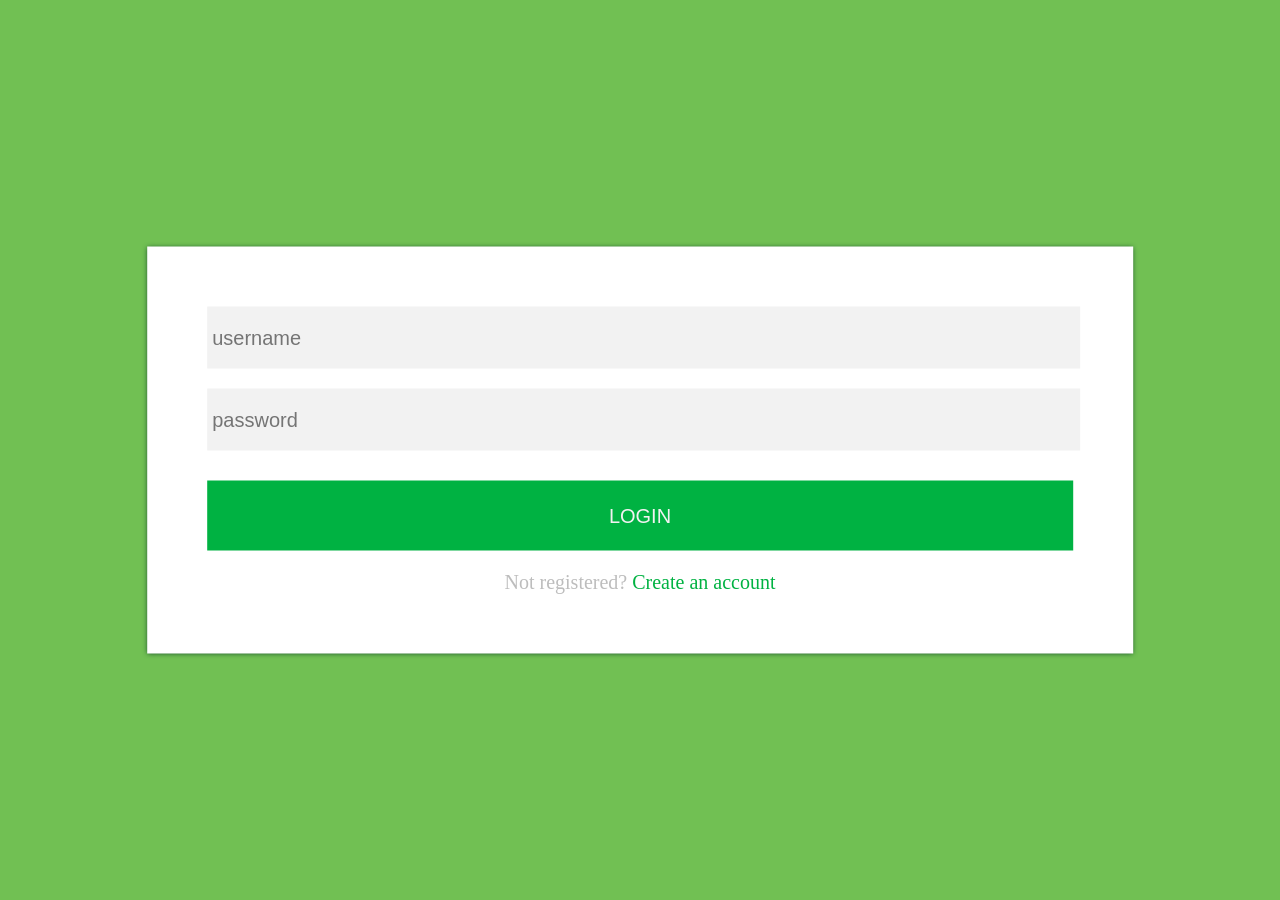
<file: index.html>
<!DOCTYPE html>

<html>

<head>
    <link rel="stylesheet" href="css/tela1.css">
    <meta name="viewport" content="width=device-width, initial-sacle=1.0, user-scalable=no">

</head>

<body>
    <div id="login-block">
        <form class="login-form" action="#" method="POST">
            <input type="text" name="username" id="username" placeholder="username">
            <input type="password" name="password" id="password" placeholder="password">

            <button type="submit" name="login">LOGIN</button>
            <p>Not registered? <a href="#">Create an account</a></p>
        </form>
    </div>
</body>

</html>
</file>
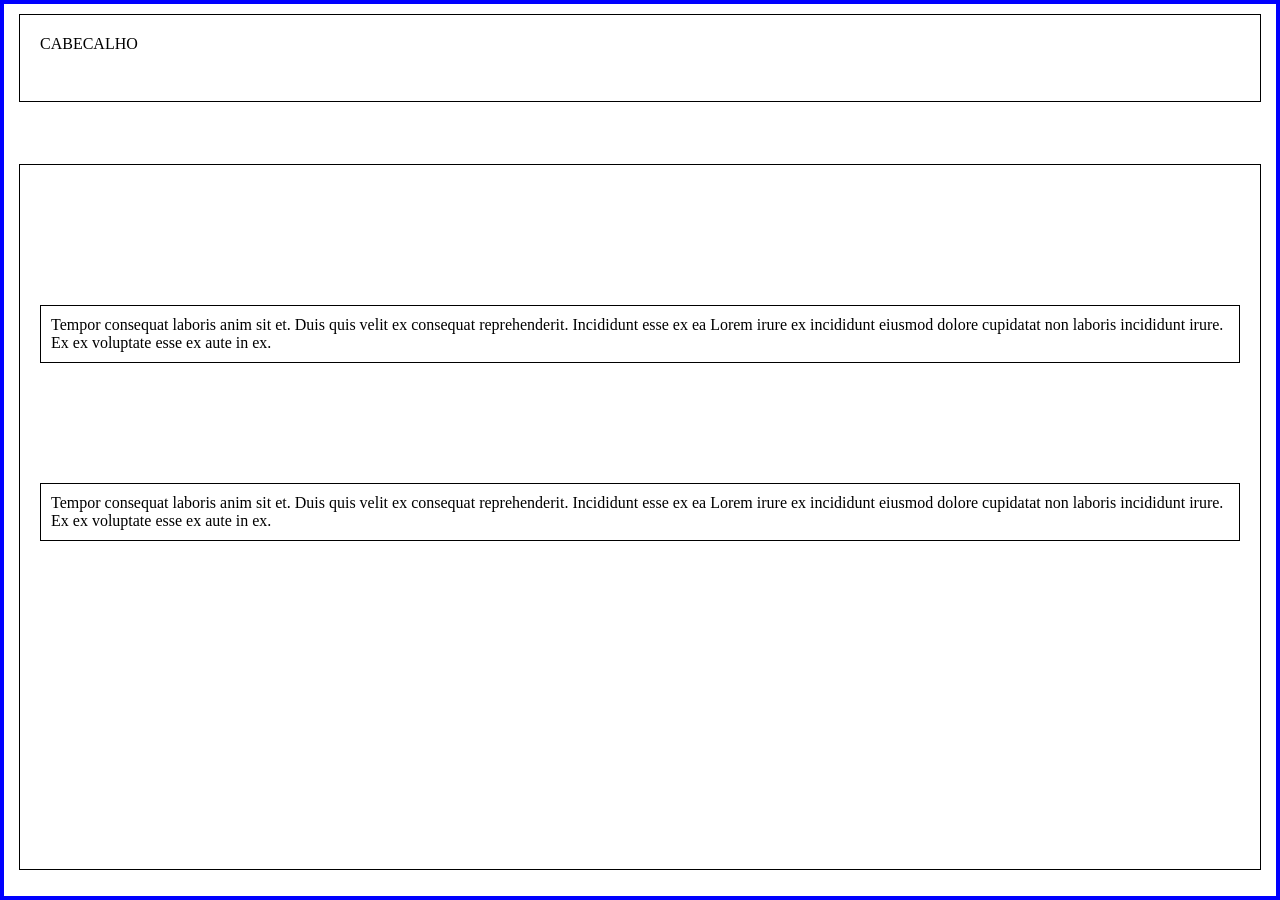
<file: senai-exemplo-25102017/index.html>
<!DOCTYPE html>
<html lang="pt-BR">

<head>
    <title></title>
    <meta charset="UTF-8">
    <meta name="viewport" content="width=device-width, initial-scale=1">
    <link href="css/style.css" rel="stylesheet">
</head>

<body>
    <header>CABECALHO</header>
    <main>
        <p>Tempor consequat laboris anim sit et. Duis quis velit ex consequat reprehenderit. Incididunt esse ex ea Lorem irure
            ex incididunt eiusmod dolore cupidatat non laboris incididunt irure. Ex ex voluptate esse ex aute in ex.</p>
        <p>Tempor consequat laboris anim sit et. Duis quis velit ex consequat reprehenderit. Incididunt esse ex ea Lorem irure
            ex incididunt eiusmod dolore cupidatat non laboris incididunt irure. Ex ex voluptate esse ex aute in ex.</p>
    </main>
    <!--<footer>RODAPE</<footer>-->
</body>

</html>
</file>
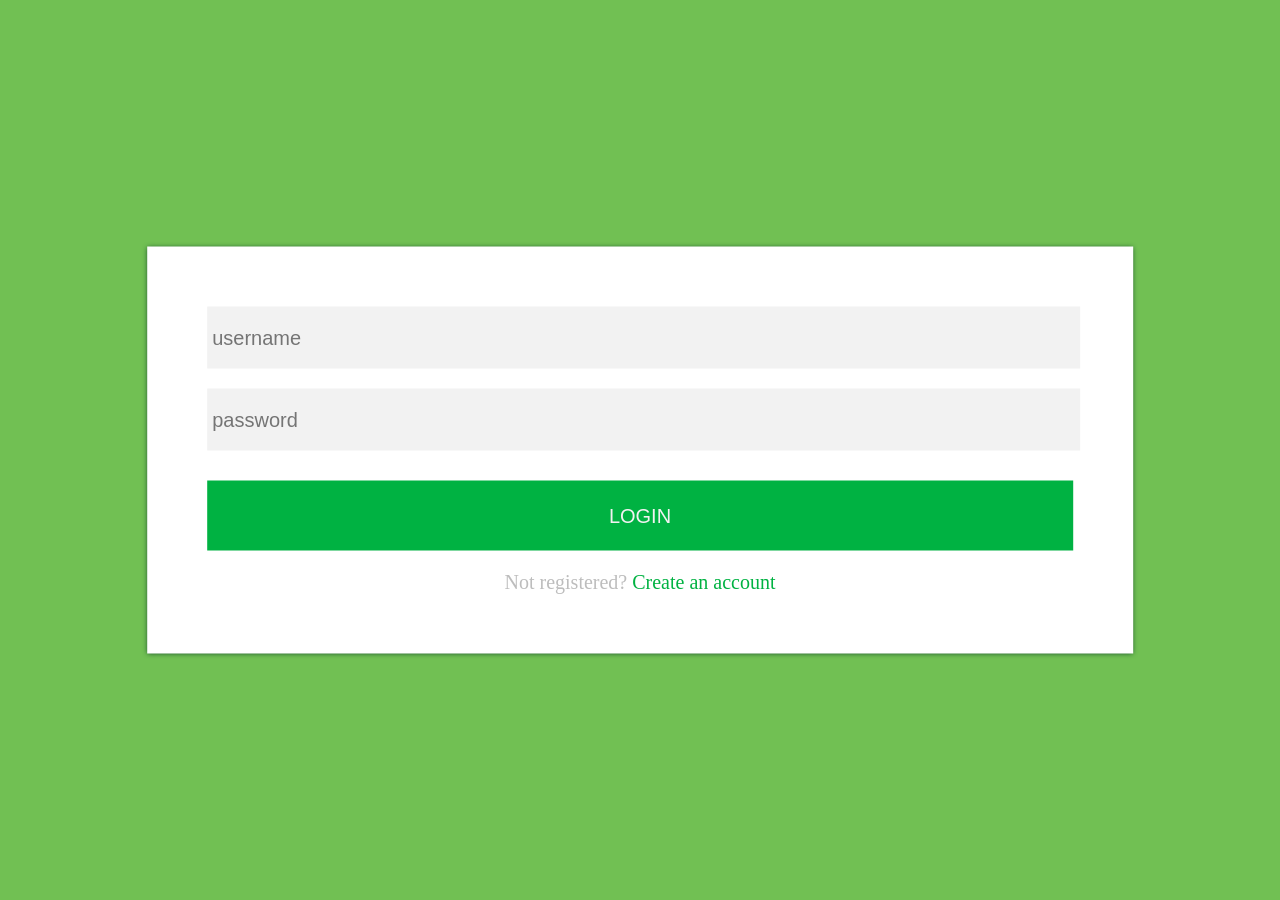
<file: tela1.html>
<!DOCTYPE html>

<html>
    <head>
        <link rel="stylesheet" href="css/tela1.css">
    </head>
    <body>
        <div id="login-block">
            <form class="login-form" action="#" method="POST">
                <input type="text" name="username" id="username" placeholder="username">
                <input type="password" name="password" id="password" placeholder="password">

                <button type="submit" name="login">LOGIN</button>
                <p>Not registered? <a href="#">Create an account</a></p>
            </form> 
        </div>
    </body>
</html>
</file>
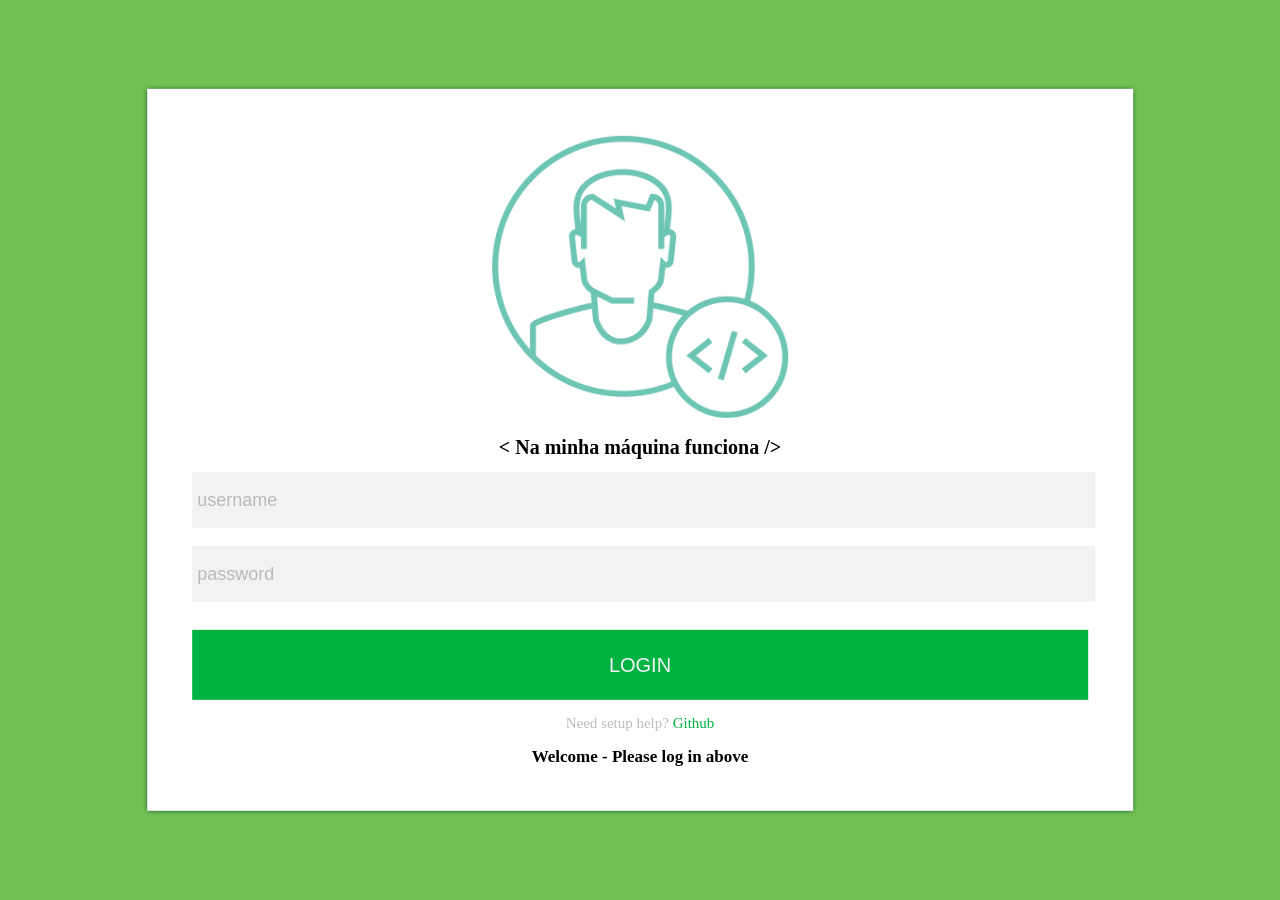
<file: tela2.html>
<!DOCTYPE html>

<html>

<head>
    <meta charset="utf-8">
    <link rel="stylesheet" href="css/tela2.css">
    <meta name="viewport" content="width=device-width, initial-sacle=1.0, user-scalable=no">
</head>

<body>
    <div id="login-block">
        <img src="img/logo.png" alt="logo">
        <h1>
            < Na minha máquina funciona /> </h1>
        <form class="login-form" action="#" method="POST">
            <input type="text" name="username" id="username" placeholder="username">
            <input type="password" name="password" id="password" placeholder="password">

            <button type="submit" name="login">LOGIN</button>
            <p>Need setup help? <a target="_blank" href="https://github.com/bruno-alencar">Github</a></p>
        </form>
        <h2>Welcome - Please log in above</h2>
    </div>
</body>

</html>
</file>
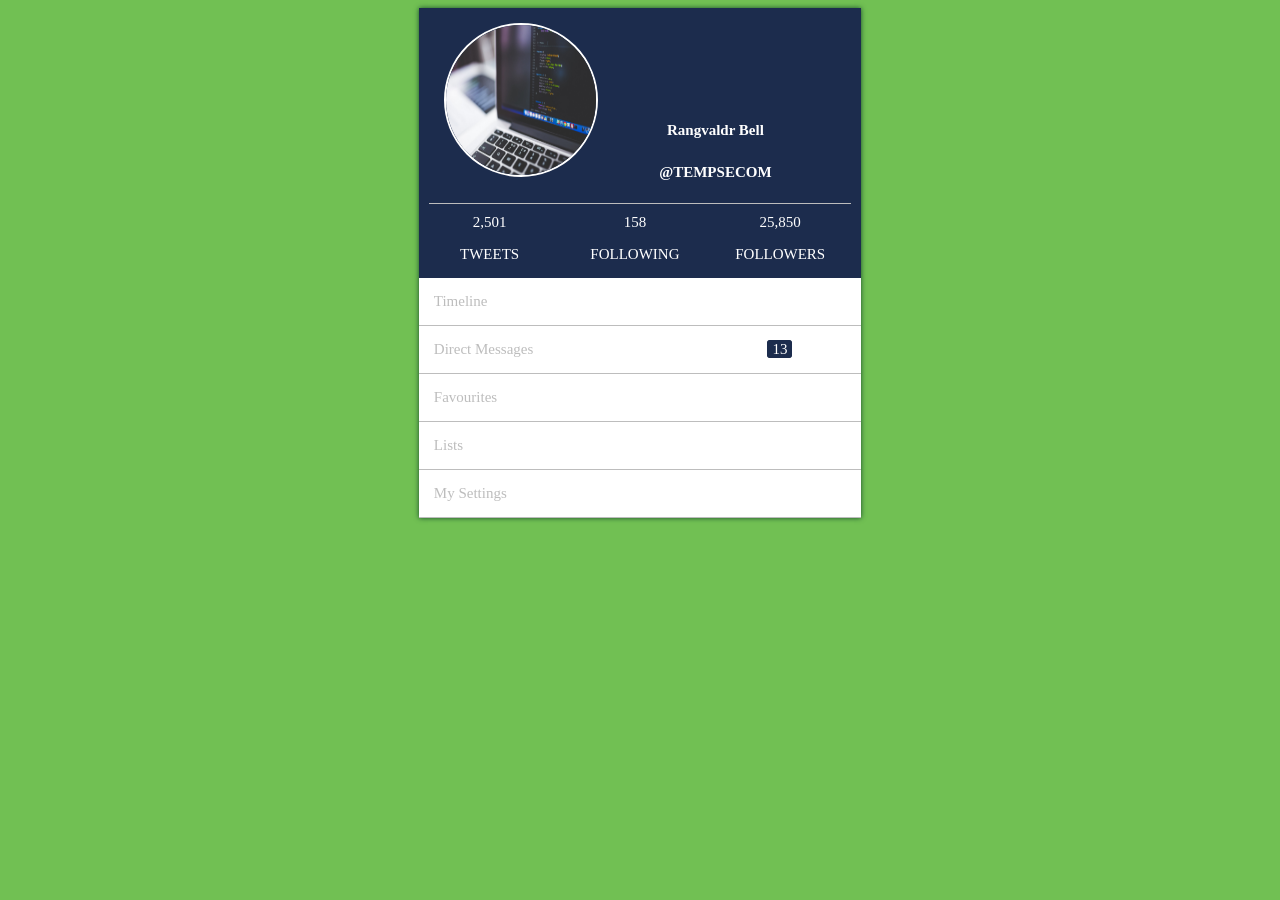
<file: tela3.html>
<!DOCTYPE html>

<html>

<head>
    <meta charset="utf-8">
    <link rel="stylesheet" href="css/tela3.css">
    <meta name="viewport" content="width=device-width, initial-sacle=1.0, user-scalable=no">
</head>

<body>
    <main>
        <section class="information">
            <div id="information__layer">
                <div id="information__picture">
                    <img src="img/imagem.jpeg" alt="logo">
                </div>
                <div id="information__description">
                    <h1>Rangvaldr Bell</h1>
                    <h2>@TEMPSECOM</h2>
                </div>
            </div>
            <ul>
                <li>
                    <span class="information__value">2,501</span>
                    <p>TWEETS</p>
                </li>
                <li>
                    <span class="information__value">158</span >
                    <p>FOLLOWING</p>
                </li>

                <li>
                    <span  class="information__value">25,850</span >
                    <p>FOLLOWERS</p>
                </li>
            </ul>
        </section>
        <nav class="navigation">
            <ul>
                <li><a href="#">Timeline</a></li>
                <li><a href="#">
                    <p>Direct Messages</p>
                    <span id="navigation__quantity">13</span>
                    </a>
                </li>
                <li><a href="">Favourites</a></li>
                <li><a href="">Lists</a></li>
                <li><a href="">My Settings</a></li>
            </ul>
            </nav>
    </main>
</body>

</html>
</file>
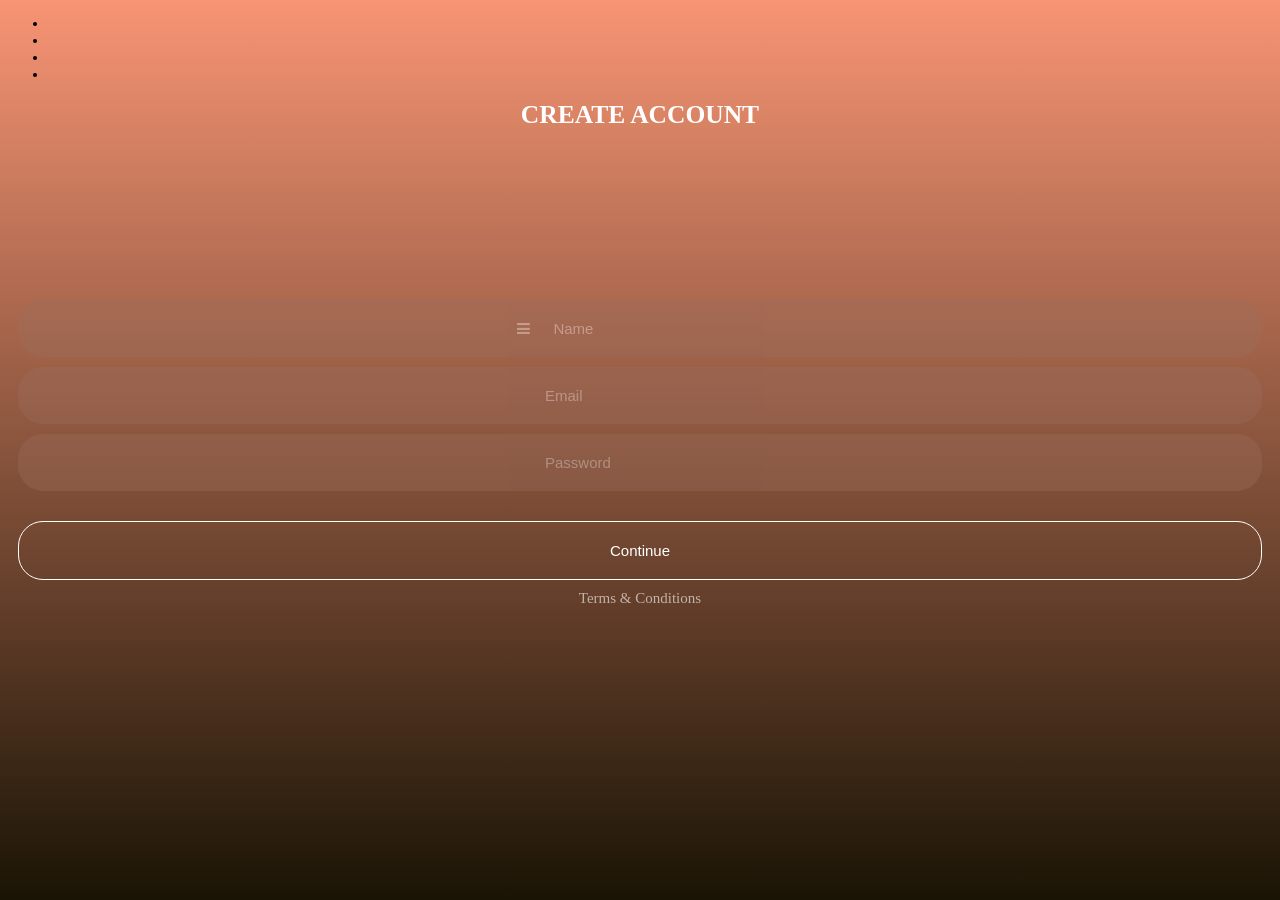
<file: tela4.html>
<!DOCTYPE html>
<html>

<head>
    <meta charset="utf-8">
    <meta name="viewport" content="width=device-width, initial-sacle=1.0, user-scalable=no">
    <link rel="stylesheet" href="css/tela4.css">
    <link rel="stylesheet" href="./libs/font-awesome-4.7.0/css/font-awesome.min.css">
</head>

<body>
    <main>
        <div>
            <ul>
                <li></li>
                <li></li>
                <li></li>
                <li></li>
            </ul>
        </div>
        <h1>CREATE ACCOUNT</h1>

        <form class="forms" action="">
            <div class="forms__inputs">
                <label for="name"><i class="fa fa-bars" aria-hidden="true"></i></label>
                <input type="text" name="name" id="name" placeholder="Name" required/>
            </div>
            <div class="forms__inputs">
                <label for="email"></label>
                <input type="email" name="email" id="email" placeholder="Email" required/>
            </div>
            <div class="forms__inputs">
                <label for="password"></label>
                <input type="password" name="password" id="password" placeholder="Password" required/>
            </div>
            <button type="submit">Continue</button>
        </form>

        <a href="#">Terms & Conditions</a>
    </main>
</body>

</html>
</file>
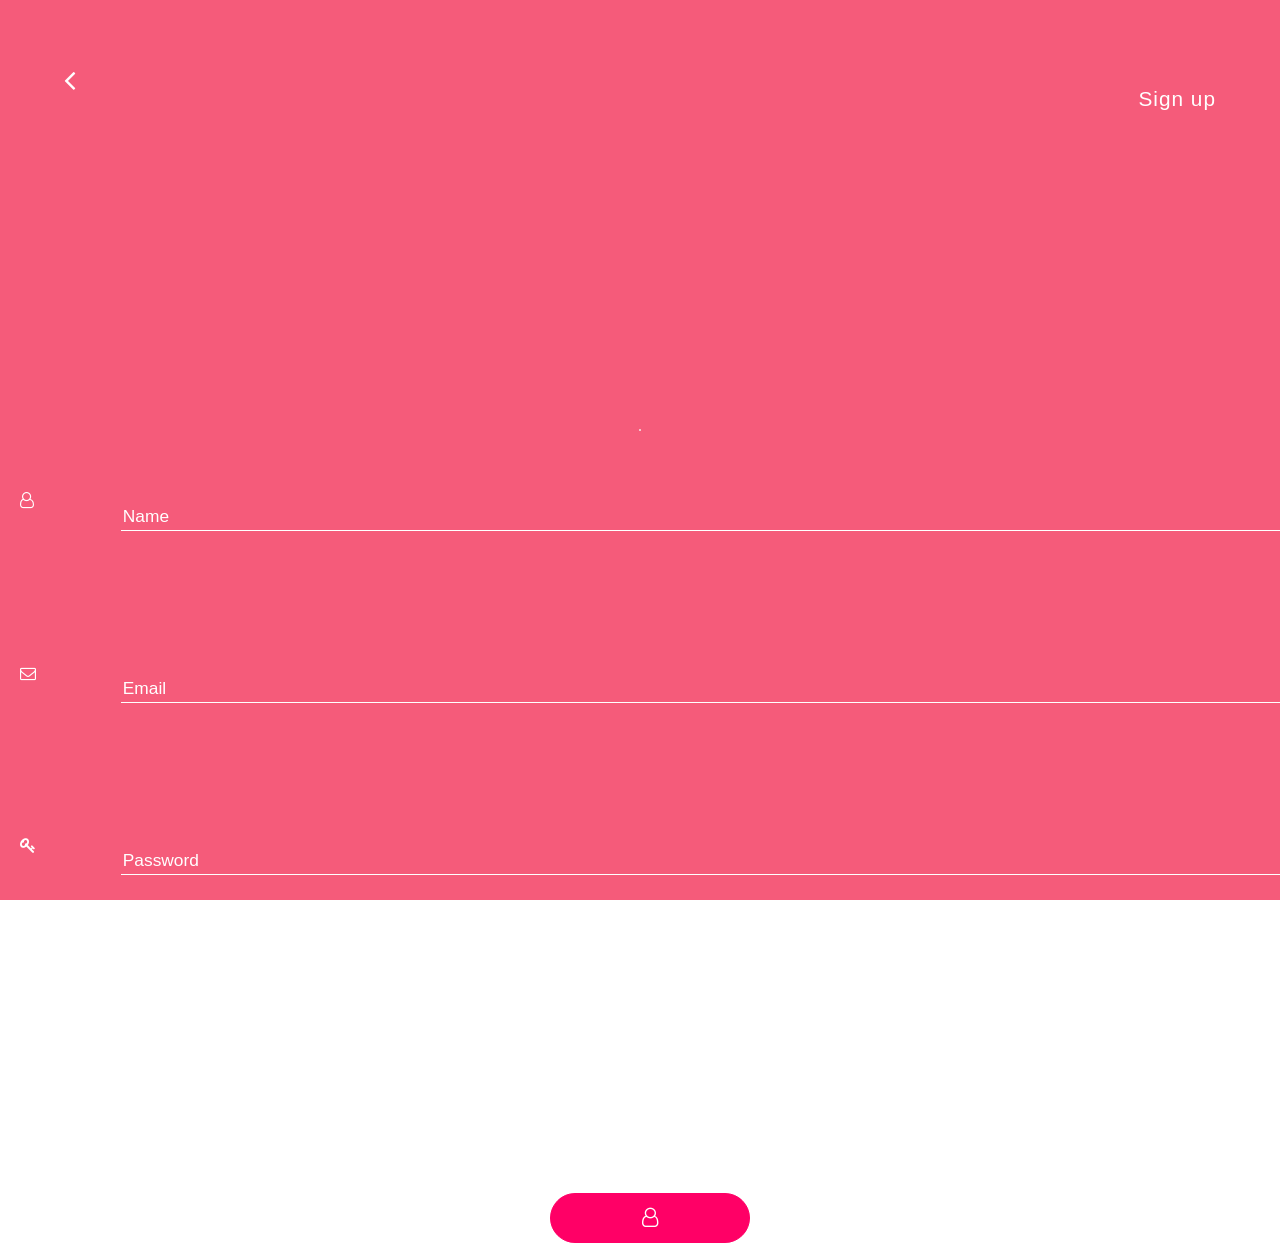
<file: Projeto2 - Grupo E/tela2.html>
<!DOCTYPE html>
<html>

<head>
  <meta charset="utf-8">
  <title></title>
  <link rel="stylesheet" type="text/css" href="css/telas.css">
  <link rel="stylesheet" type="text/css" href="https://maxcdn.bootstrapcdn.com/font-awesome/4.7.0/css/font-awesome.min.css">
  <meta name="viewport" content="width=device-width, initial-sacle=1.0, user-scalable=no">

  <body class="body__fu  ndo">
    <div class="div__fundo">
      <header class="menu header__tamanho">
        <a href="index.html"><i class="fa fa-angle-left fa-2x" aria-hidden="true"></i></a>
        <div><a id="sign" href="href">Sign up</a></div>
      </header>
      <main class="main_tamanho_tela2">
        <div class="div_logo">
          <a class="aa" href="index.html"><img id="foto" src="img/hacker.png" alt="Foto anônima"> </a>
        </div>
        <form action="#" class="form_tamanho_tela2 formulario__form">

          <div class="divisao__input">
            <label for="Name"><i class="fa fa-user-o fa-1g" aria-hidden="true"></i></label>
            <input type="text" name="Name" id="Name" placeholder="Name">
          </div>

          <div class="divisao__input">
            <label for="Email"><i class="fa fa-envelope-o" aria-hidden="true"></i></label>
            <input type="text" name="Email" id="Email" placeholder="Email">
          </div>

          <div class="divisao__input">
            <label for="Password"><i class="fa fa-key fa-1g" aria-hidden="true"></i></label>
            <input type="text" name="Password" id="Password" placeholder="Password">
          </div>

          <div class="divisao__input">
            <label for="Birthday"><i class="fa fa-birthday-cake" aria-hidden="true"></i></label>
            <input type="text" name="Birthday" id="Birthday" placeholder="Birthday">
          </div>
          <div class="button__div">
            <button class="button" type="submit"><i class="fa fa-user-o" aria-hidden="true"></i></button>
          </div>
        </form>
      </main>
    </div>
  </body>

</html>
</file>
<file: css/tela1.css>
* {
    font-size: 20px;
}

body {
    background-color: #71c053;
}

#login-block {
    background-color: white;
    position: absolute;
    top: 50%;
    left: 50%;
    transform: translateY(-50%) translateX(-50%);
    text-align: center;
    box-shadow: 0 0 5px #154a2c;
    width: 25%;
    color:#bdbdbd;
}

.login-form {
    margin-left: 3em;
    margin-top: 3em;
    margin-right: 3em;
    margin-bottom: 3em;
}

.login-form input {
    background-color: #f2f2f2;
    margin-bottom: 1em;
    width: 100%;
    height: 3em;
    padding-left: 5px;
    border: none;
    font-size: 20px;
}
.login-form :-ms-input-placeholder {
    color: #b9b9b9;
}

.login-form button {
    margin-top: 0.5em;
    background-color: #00b242;
    width: 100%;
    padding: 10px;
    height: 3.5em;
    border: none;
    font-size: 20px;
    color: #f2f2f2;
}

.login-form button:hover {
    box-shadow: 0px 2px 6px 3px #B5B5B5;
}


#login-block a {
    text-decoration: none;
    color:#00b242;
}

#login-bloc a:hover{
    color:darkgreen;
}

@media screen and ( max-width: 500px) {
 #login-block {
     width: 80%;
     height: 75%;
 }
}

@media screen and (min-width: 500px) {
 #login-block {
     width: 88%;
 }
}

@media screen and (min-width: 600px) {
 #login-block {
     width: 77%;
 }
}

@media screen and (min-width: 900px) {
 #login-block {
     width: 77%;
 }
}

@media screen and (min-width: 1300px) {
 #login-block {
     width: 45%;
 }
}

@media screen and (min-width: 1300px) {
 #login-block {
     width: 25%;
 }
}
</file>
<file: senai-exemplo-25102017/css/style.css>
* {
    margin: 0;
    padding: 0;
    box-sizing: border-box;
}

html,
body {
    border: 2px solid blue;
}

body {
    padding: 10px 15px 0px 15px;
}

header,
main,
footer,
p {
    border: 1px solid black;
}

html,
body {
    height: 100%;
    width: 100%;
}

header,
main {
    width: 100%;
    padding: 20px;
}

header {
    height: 10%;
}

main {
    height: 80%;
    margin-top: 5%;
}

p {
    margin-top: 10%;
    padding: 10px;
}
</file>
<file: css/tela2.css>
* {
    font-size: 15px;
}

body {
    background-color: #71c053;
}

img {
    padding-top: 2px;
    width: 30%;
    margin-top: 3em;
}

#login-block {
    background-color: white;
    position: absolute;
    top: 50%;
    left: 50%;
    transform: translateY(-50%) translateX(-50%);
    text-align: center;
    box-shadow: 0 0 5px #154a2c;
    width: 25%;
    color:#bdbdbd;
    padding-bottom: 2em;
}

.login-form {
    margin-left: 3em;
    margin-right: 3em;
}

.login-form input {
    background-color: #f2f2f2;
    margin-bottom: 1em;
    width: 100%;
    height: 3em;
    padding-left: 5px;
    border: none;
    font-size: 18px;
}
.login-form :-ms-input-placeholder {
    color: #b9b9b9;
}

.login-form button {
    margin-top: 0.5em;
    background-color: #00b242;
    width: 100%;
    padding: 10px;
    height: 3.5em;
    border: none;
    font-size: 20px;
    color: #f2f2f2;
}

.login-form button:hover {
    box-shadow: 0px 2px 6px 3px #B5B5B5;
}

::-webkit-input-placeholder {
    color:    #b9b9b9;
}

#login-block a {
    text-decoration: none;
    color:#00b242;
}

#login-block a:hover{
    color:darkgreen;
}

#login-block h1{
    color: black;
    font-size: 20px;
}

#login-block h2{
    color: black;
    font-size: 17px;
}

@media screen and ( max-width: 500px) {
 #login-block {
     width: 80%;
     height: 75%;
 }
}

@media screen and (min-width: 500px) {
 #login-block {
     width: 88%;
 }
}

@media screen and (min-width: 600px) {
 #login-block {
     width: 77%;
 }
}

@media screen and (min-width: 900px) {
 #login-block {
     width: 77%;
 }
}

@media screen and (min-width: 1300px) {
 #login-block {
     width: 45%;
 }
}

@media screen and (min-width: 1300px) {
 #login-block {
     width: 25%;
 }
}
</file>
<file: css/tela3.css>
* {
    font-size: 15px;
}

body {
    background-color: #71c053;
}

main {
    background-color: white;
    margin: 0 auto;
    width: 100%;
    color: white;
    box-shadow: 0 0 5px #154a2c;
}

.information {
    background-color: #1c2c4d;
}

#information__picture {
    width: 100%;
    padding: 1em;
    margin: 0 auto;
}

#information__picture img {
    display: block;
    margin: 0 auto;
    width: 10em;
    height: 10em;
    border-radius: 50%;
    border: 2px solid white;
}

#information__description {
    display: block;
    text-align: center;
    margin: 0 auto;
    border-bottom: 1px solid #bdbdbd;
    margin-left: 10px;
    margin-right: 10px;
}

.information ul {
    width: 100%;
    list-style: none;
    padding: 0;
    margin: 0px;
}

.information li {
    text-align: center;
    display: inline-block;
    width: 32%;
    margin-top: 10px;
}

.navigation {
    display: block;
    width: 100%;
}

.navigation ul {
    width: 100%;
    list-style: none;
    padding: 0;
    margin: 0;
}

.navigation li {
    padding: 15px;
    border-bottom: 1px solid #bdbdbd;
}

.navigation li>span {
    float: right
}

.navigation li p {
    margin: 0px;
    width: 80%;
    display: inline-block;
}

#navigation__quantity {
    width: 20%;
    background-color: #1c2c4d;
    border: 1px solid #1c2c4d;
    border-radius: 3px;
    color: white;
    padding: 0 4px 0 4px;
}

.navigation li>a {
    text-decoration: none;
    color: #bdbdbd;
}

@media screen and ( max-width: 500px) {
    #login-block {
        width: 80%;
        height: 75%;
    }
}

/*@media screen and (min-width: 500px) {
    main {
        width: 88%;
    }
}*/

@media screen and (min-width: 768px) {
    main {
        width: 77%;
    }
    #information__picture {
        width: 30%;
        display: inline-block;
        margin: 0;
    }
    #information__layer {
        border-bottom: 1px solid #bdbdbd;
        display: block;
        margin-left: 10px;
        margin-right: 10px;
    }

    #information__picture img {
        display: inline-block;
        margin: 0;
    
    }
    #information__description {
        width: 55%;
        display: inline-block;
        border-bottom: none;
        margin-bottom: 10px;
    }

    #information__description h1 {
        display: inline-block;
    }
}

@media screen and (min-width: 992px) {
    main {
        width: 50%;
    }
}

@media screen and (min-width: 1200px) {
    main {
        width:35%;
    }
}
</file>
<file: css/tela4.css>
* {
    font-size: 15px;
}

body {
    /*background-color: linear-gradient(to bottom, #f79474, #1a1405);*/
    background: linear-gradient(to bottom, #f79474, #1a1405);
    background-repeat: no-repeat;
    background-attachment: fixed;
}

main {
    text-align: center;
}
main h1,
a {
    text-align: center;
}

main h1 {
    font-size: 1.7em;
    color: #FFF;
}

form {
    margin-top: 10em;
}

.forms{
    padding: 10px;
    
}

.forms__inputs {
    margin-top: 10px;
    border-radius: 25px;
    background-color: #9a6d5d;
    box-sizing: border-box;
    filter:alpha(opacity=10);
    opacity: 0.35;
    color: white;
}

.forms__inputs input {
    padding: 20px;
    background-color: transparent;
    border: none;
}

.forms button {
    box-sizing: border-box;
    padding: 20px;
    background-color: transparent;
    border: 1px solid #FFF;
    border-radius: 25px;
    margin-top: 2em;
    width: 100%;
    color: #FFF;
}

main a {
    
    text-decoration: none;
    color: #FFF;
    opacity: 0.60;
}

::-webkit-input-placeholder {
    color: #FFF;
}
</file>
<file: Projeto2 - Grupo E/css/telas.css>
* {
  border: 0;
  margin: 0;
  box-sizing: border-box;
  font-family: 'Ubuntu', sans-serif;
}

html,
body {
  width: 100%;
  height: 100%;
  color: white;
}

.body__fundo::after {
  content: "";
  opacity: 0.5;
}

.body__fundo {
  /*background-color: #F33259 ;*/
  font-family: Roboto;
  background: url("../img/fundo.jpg");
  max-width: 100%;
  max-height: 100%;
  background-repeat: no-repeat;
  /*background-attachment: fixed;*/
  background-position: center;
  /*background-image: url(img.jpg) ;*/
  background-size: cover;
  /*opacity: 1;*/
  background-color: rgba(243, 50, 89, 0.8);
}

.header__tamanho {
  padding: 2% 0 2% 2%;
  height: 8%;
}

.menu {
  padding: 5% 5% 3% 5%;
  width: 100%;
  font-family: 'Fredoka One', cursive;
  color: white;
}

.menu i {
  float: left;
}

.div_logo__nome {
  font-family: 'Comfortaa', cursive;
  text-decoration: none;
  color: white;
}

.menu a {
  text-decoration: none;
  color: white;
}

.menu #sign {
  float: right;
  color: white;
  text-decoration: none;
  letter-spacing: 1px;
  font-size: 1.3em;
  padding-top: 2%;
}

.main_tamanho {
  margin-left: 2%;
  height: 80%;
}

.div_logo {
  text-align: center;
  height: 25%;
  font-size: 5em;
  padding-top: 20%;
}

#foto {
  border-radius: 50%;
  border: 1px solid white;
  background-color: #dddddd;
  max-width: 100%;
  max-height: 100%;
}

.form_tamanho {
  padding-top: 30%;
  height: 70%;
  margin-left: 2%;
}

.a_link_personalizado {
  color: #ffffff;
  text-decoration: none;
}

.footer__centralizado {
  text-align: center;
  margin-bottom: 2%;
}

.main_tamanho_tela2 {
  height: 90%;
}

.form_tamanho_tela2 {
  padding-left: 20px;
  height: 70%;
}

.div__fundo {
  width: 100%;
  height: 100%;
  background-color: rgba(243, 50, 89, 0.8);
}

.divisao__input {
  width: 100%;
  color: white;
  padding-top: 10%;
}

.divisao__input label {
  display: inline-block;
  width: 5%;
  float: left;
  padding-top: 8px;
}

.divisao__input input {
  width: 92%;
  border: none;
  border-bottom: 1px solid white;
  background-color: transparent;
  padding-bottom: 5px;
  margin-left: 3%;
}

input::-webkit-input-placeholder {
  color: white;
  font-family: 'Ubuntu', sans-serif;
  font-size: 1.3em;
  font-weight: 200;
}

.formulario__form input {
  padding-top: 2%;
}

.button {
  width: 200px;
  height: 50px;
  border-radius: 30px;
  border: 1px solid #ff0066;
  background-color: #ff0066;
  color: white;
  font-size: 1.2em;
}

.button__div {
  padding-top: 10%;
  margin-top: 20px;
  text-align: center;
}

.footer__centralizado a {
  font-weight: bold;
}
</file>
